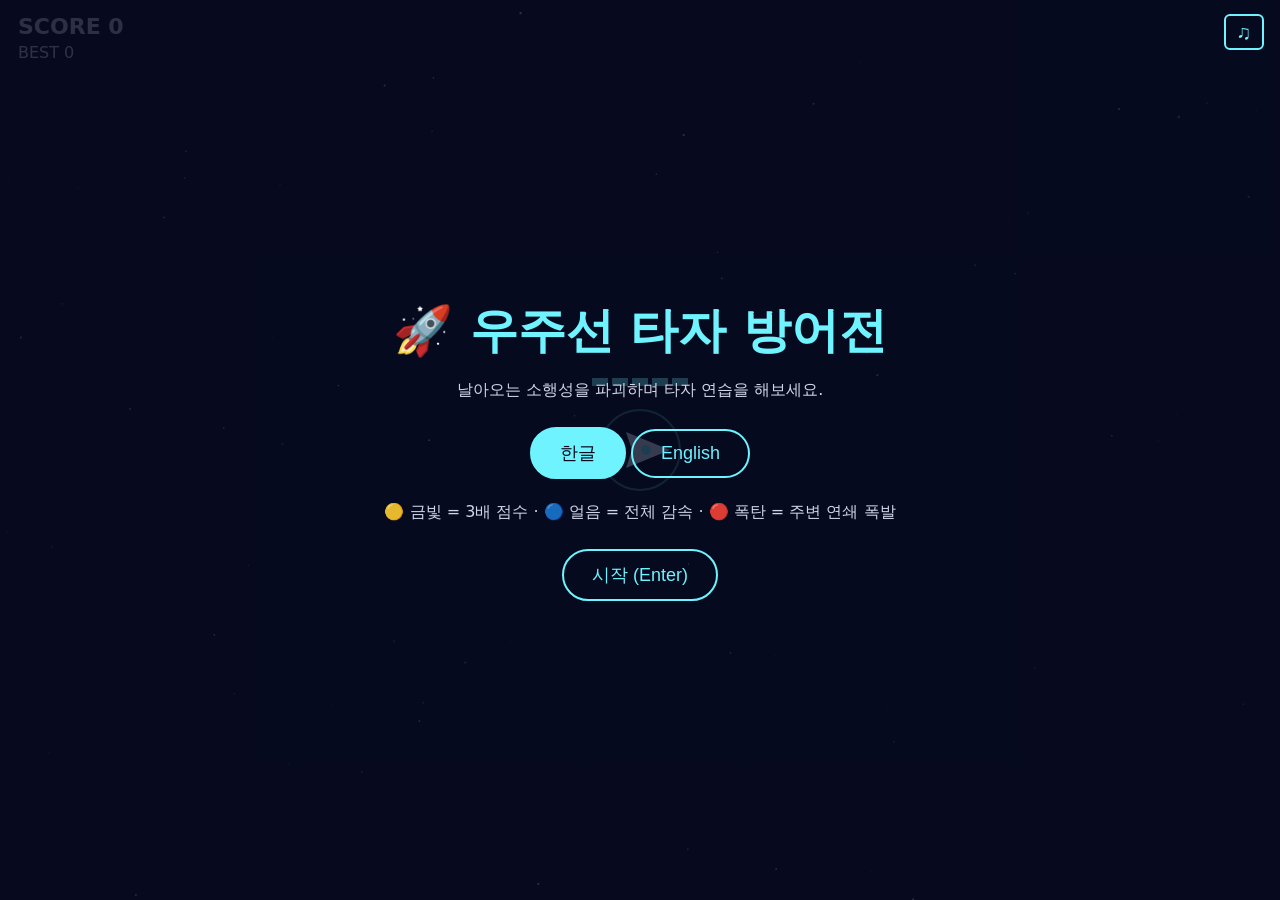
<file: index.html>
<!doctype html>
<html lang="ko">
  <head>
    <meta charset="utf-8">
    <meta name="viewport" content="width=device-width, initial-scale=1">
    <meta http-equiv="refresh" content="0; url=./%EC%9A%B0%EC%A3%BC%EC%84%A0%20%ED%83%80%EC%9E%90%20%EB%B0%A9%EC%96%B4%EC%A0%84.html">
    <title>우주선 타자 방어전</title>
    <script>
      window.location.replace("./%EC%9A%B0%EC%A3%BC%EC%84%A0%20%ED%83%80%EC%9E%90%20%EB%B0%A9%EC%96%B4%EC%A0%84.html");
    </script>
  </head>
  <body>
    <p><a href="./%EC%9A%B0%EC%A3%BC%EC%84%A0%20%ED%83%80%EC%9E%90%20%EB%B0%A9%EC%96%B4%EC%A0%84.html">게임 열기</a></p>
  </body>
</html>
</file>
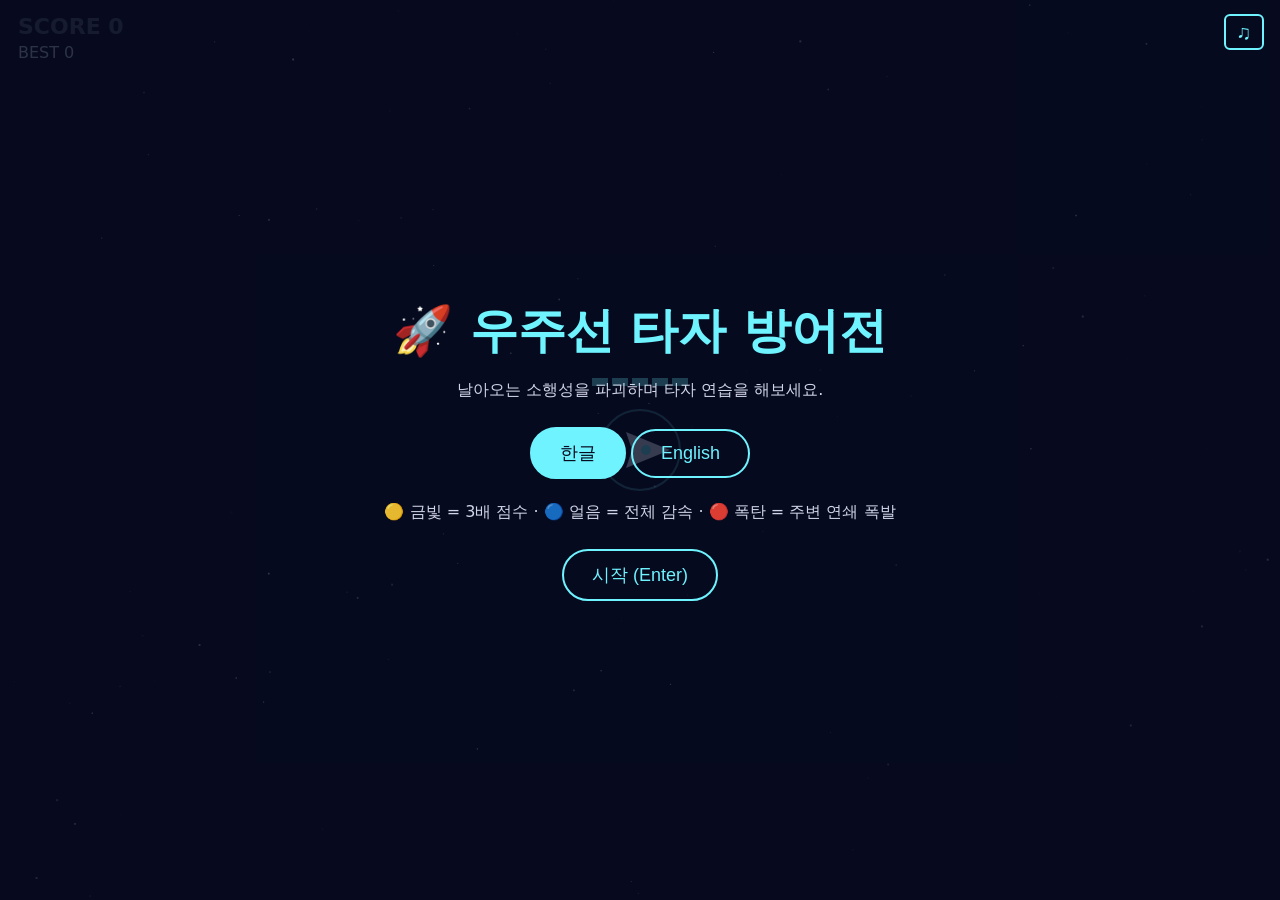
<file: 우주선 타자 방어전.html>
<!DOCTYPE html>
<html lang="ko">
	<head>
		<meta charset="utf-8">
		<meta name="viewport" content="width=device-width, initial-scale=1, viewport-fit=cover">
		<title>우주선 타자 방어전</title>
		<link rel="stylesheet" href="게임.css">
		<script src="게임.js" defer></script>
	</head>
	<body>
		<canvas id="c"></canvas>
		<button id="pause" type="button" aria-label="일시정지" title="일시정지">Ⅱ</button>
		<button id="sound-toggle" type="button" aria-label="사운드 설정" title="사운드 설정" aria-expanded="false">♫</button>
		<div id="sound-panel" role="group" aria-label="사운드 설정" hidden>
			<h2 id="sound-panel-title" class="sound-panel-title">사운드</h2>
			<label class="sound-control" for="music-volume">
				<span id="music-volume-label">배경음</span>
				<output id="music-volume-value">100%</output>
				<input id="music-volume" type="range" min="0" max="100" value="100">
			</label>
			<label class="sound-control" for="effects-volume">
				<span id="effects-volume-label">효과음</span>
				<output id="effects-volume-value">100%</output>
				<input id="effects-volume" type="range" min="0" max="100" value="100">
			</label>
		</div>
		<div id="countdown" role="status" aria-live="assertive"></div>
		<input
			id="inp"
			type="text"
			autocomplete="off"
			autocapitalize="off"
			spellcheck="false"
			placeholder="단어 입력 후 Enter"
			style="display: none"
		>
		<div id="ov">
			<h1 id="game-title">🚀 우주선 타자 방어전</h1>
			<p id="msg">
				사방에서 몰려오는 소행성의 단어를 타이핑해서 파괴하세요.<br>
				첫 글자를 치면 조준, Enter를 누르면 레이저 발사!<br>
				오타는 콤보가 끊겨요.<br>
				아래 입력창에 단어를 치고 <b>Enter</b>! (한글 모드는 한/영 키를 한글로)
			</p>
			<div id="language-select">
				<button id="lk" class="on">한글</button>
				<button id="le">English</button>
			</div>
			<p id="bonus-help">🟡 금빛 = 3배 점수 · 🔵 얼음 = 전체 감속 · 🔴 폭탄 = 주변 연쇄 폭발</p>
			<div id="result-actions">
				<button id="go">시작 (Enter)</button>
				<button id="title-return" hidden>타이틀로 돌아가기</button>
			</div>
		</div>
	</body>
</html>
</file>
<file: 게임.css>
:root {
  --background: #070b1f;
  --foreground: #e8ecff;
  --accent: #6ef3ff;
  box-sizing: border-box;
  padding-top: env(safe-area-inset-top, 0px);
  padding-bottom: env(safe-area-inset-bottom, 0px);
}

@media (prefers-color-scheme: dark) {
  :root:not([data-theme="light"]) {
    --background: #070b1f;
    --foreground: #e8ecff;
  }
}

:root[data-theme="dark"] {
  --background: #070b1f;
  --foreground: #e8ecff;
}

html,
body {
  height: 100%;
  margin: 0;
  overflow: hidden;
  background: var(--background);
  color: var(--foreground);
  font-family: system-ui, -apple-system, "Apple SD Gothic Neo", "Malgun Gothic", sans-serif;
}

canvas {
  display: block;
  width: 100%;
  height: 100%;
}

#pause {
  position: fixed;
  z-index: 3;
  top: 14px;
  right: 64px;
  display: none;
  width: 40px;
  height: 36px;
  margin: 0;
  padding: 0;
  border-radius: 6px;
  font-size: 18px;
  line-height: 1;
}

#sound-toggle {
  position: fixed;
  z-index: 3;
  top: 14px;
  right: 16px;
  display: none;
  width: 40px;
  height: 36px;
  margin: 0;
  padding: 0;
  border-radius: 6px;
  font-size: 20px;
  line-height: 1;
}

#sound-panel {
  position: fixed;
  z-index: 7;
  top: 58px;
  right: 16px;
  width: min(250px, calc(100vw - 32px));
  padding: 14px;
  box-sizing: border-box;
  border: 1px solid var(--accent);
  border-radius: 8px;
  background: rgb(7 11 31 / 96%);
  color: var(--foreground);
  box-shadow: 0 6px 24px rgb(0 0 0 / 35%);
}

#sound-panel[hidden] {
  display: none;
}

.sound-panel-title {
  margin: 0 0 12px;
  color: var(--accent);
  font-size: 16px;
}

.sound-control {
  display: grid;
  grid-template-columns: 1fr auto;
  align-items: center;
  gap: 6px 12px;
  margin: 10px 0 14px;
  font-size: 14px;
}

.sound-control:last-child {
  margin-bottom: 0;
}

.sound-control output {
  opacity: 0.75;
  font-variant-numeric: tabular-nums;
}

.sound-control input {
  grid-column: 1 / -1;
  width: 100%;
  accent-color: var(--accent);
}

#countdown {
  position: fixed;
  z-index: 4;
  inset: 0;
  display: none;
  place-items: center;
  background: rgb(7 11 31 / 78%);
  color: var(--accent);
  font-size: 96px;
  font-weight: 800;
  line-height: 1;
  text-shadow: 0 0 28px rgb(110 243 255 / 55%);
  pointer-events: none;
}

#inp {
  position: fixed;
  z-index: 2;
  top: calc(50% + 72px);
  left: 50%;
  width: min(300px, 80vw);
  padding: 10px 14px;
  transform: translateX(-50%);
  box-sizing: border-box;
  border: 2px solid var(--accent);
  border-radius: 999px;
  outline: none;
  background: rgb(7 11 31 / 85%);
  color: var(--accent);
  font-size: 20px;
  text-align: center;
}

#inp.bad {
  border-color: #ff6b8a;
  color: #ff6b8a;
}

#ov {
  position: fixed;
  z-index: 5;
  inset: 0;
  display: flex;
  flex-direction: column;
  align-items: center;
  justify-content: center;
  padding: 24px;
  background: rgb(7 11 31 / 78%);
  text-align: center;
}

h1 {
  margin: 0 0 8px;
  color: var(--accent);
  font-size: clamp(28px, 6vw, 48px);
}

p {
  max-width: 460px;
  margin: 6px 0;
  opacity: 0.9;
  line-height: 1.6;
}

#ov > div + p {
  margin-top: 20px;
}

#bonus-help {
  width: max-content;
  max-width: min(700px, calc(100vw - 48px));
}

#result-actions {
  display: flex;
  flex-wrap: wrap;
  justify-content: center;
  gap: 0 12px;
}

button {
  margin-top: 18px;
  padding: 12px 28px;
  border: 2px solid var(--accent);
  border-radius: 999px;
  background: transparent;
  color: var(--accent);
  font-size: 18px;
  cursor: pointer;
}

button:hover,
button.on {
  background: var(--accent);
  color: var(--background);
}
</file>
